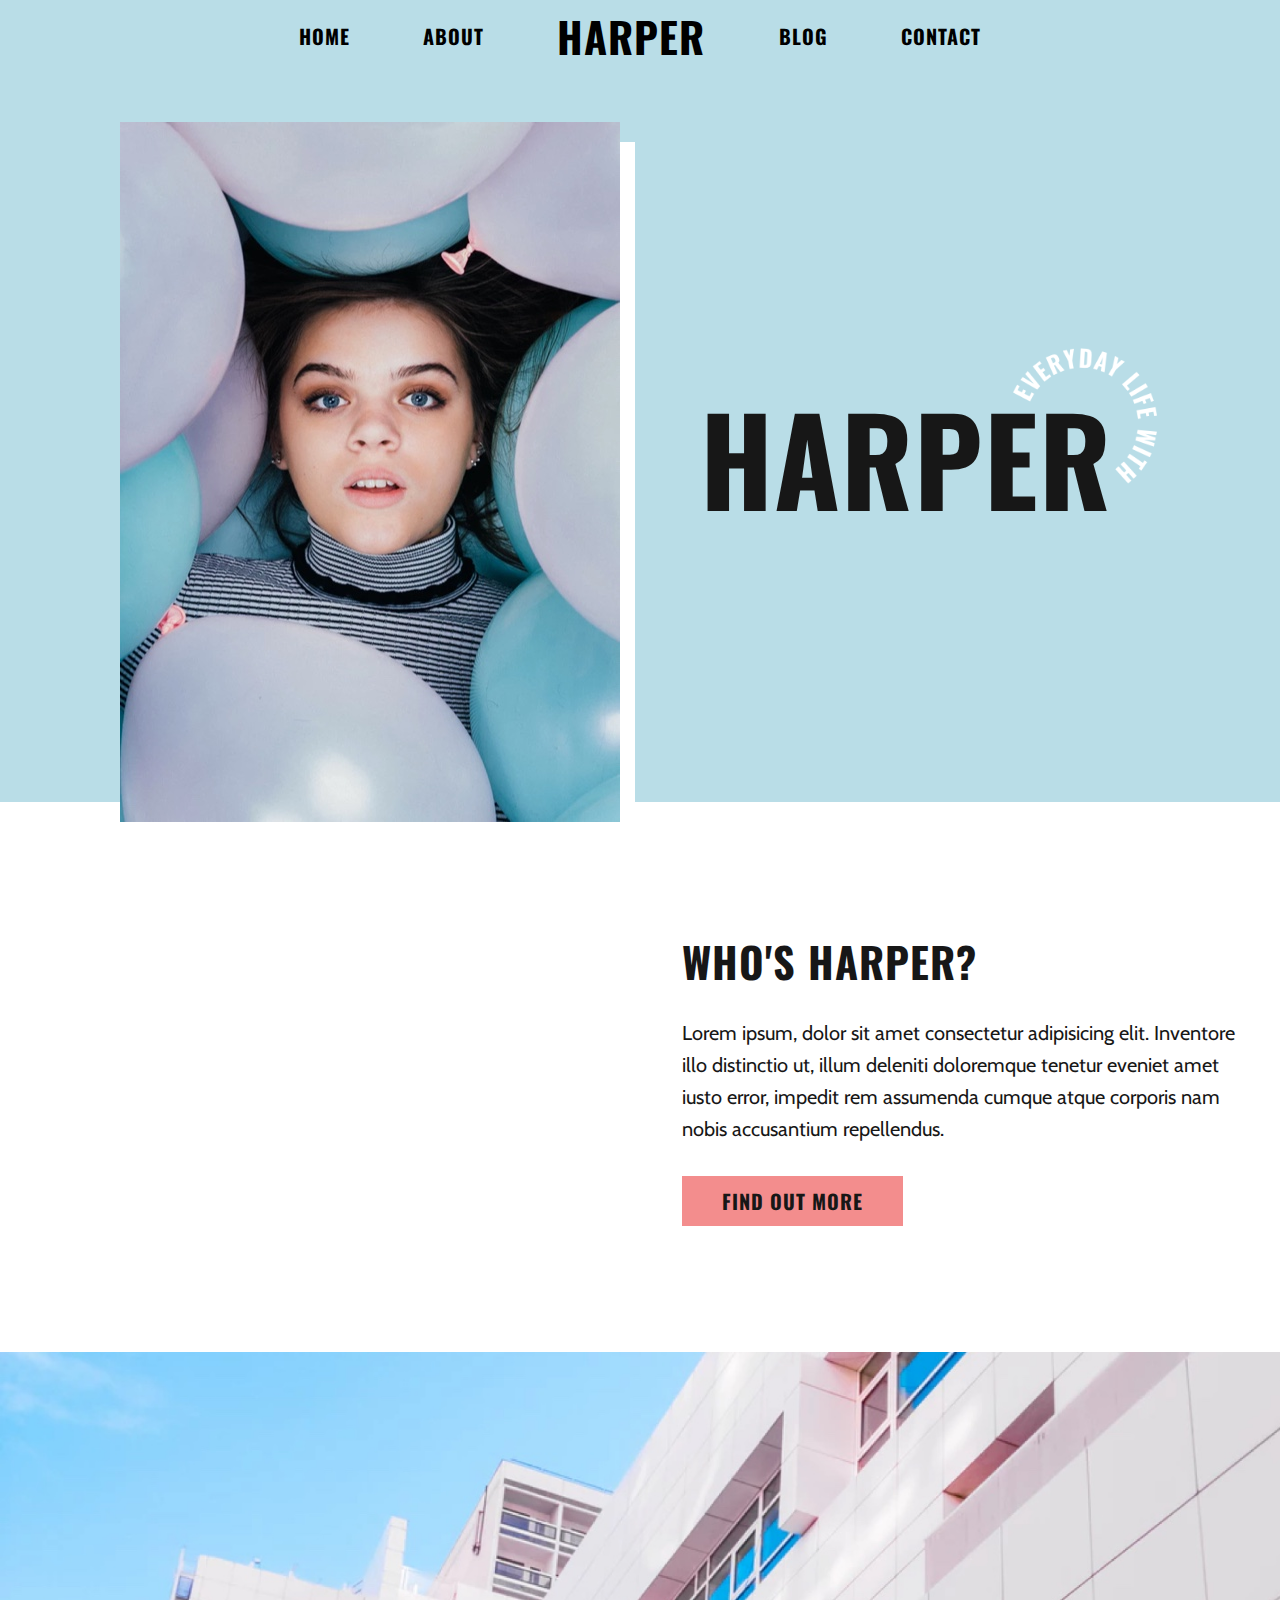
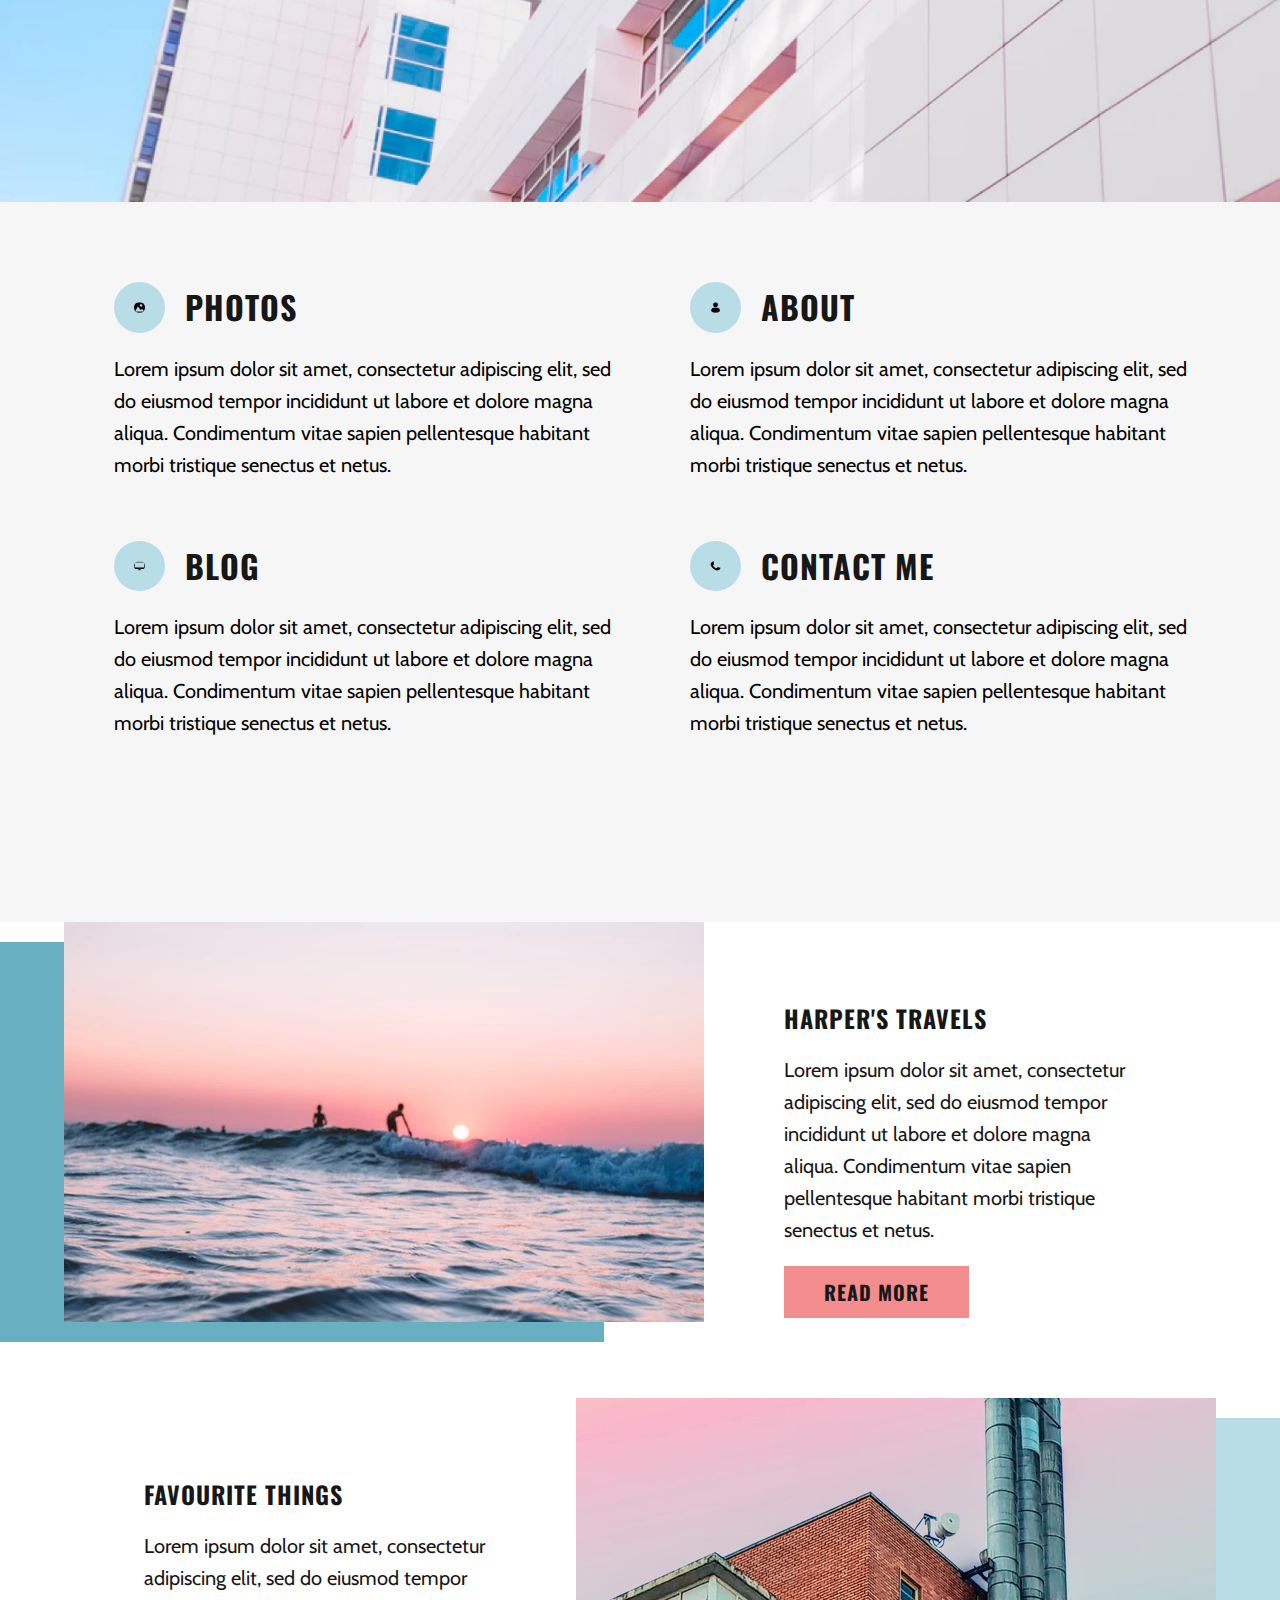
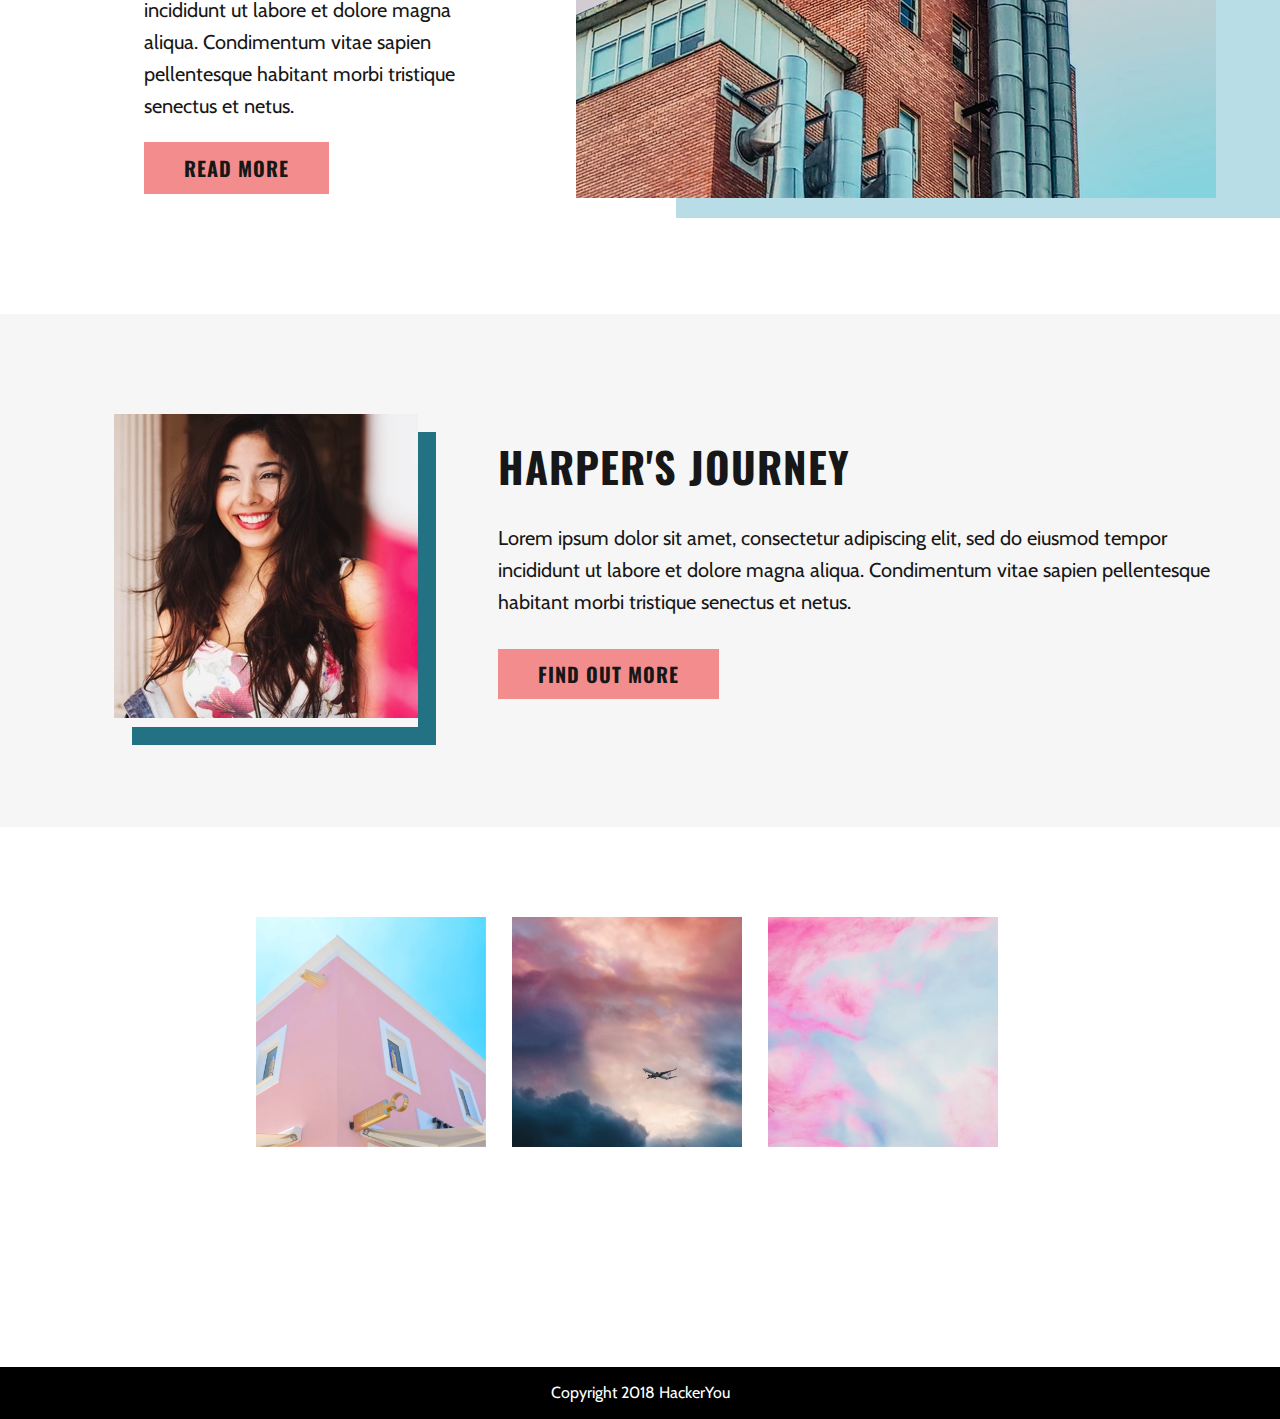
<file: index.html>
<!DOCTYPE html>
<html lang="en">
<head>
    <meta charset="UTF-8">
    <meta http-equiv="X-UA-Compatible" content="IE=edge">
    <meta name="viewport" content="width=device-width, initial-scale=1.0">
    <title>Harper Homepage</title>
    <link rel="stylesheet" href="./styles/styles.css">
</head>
<body>
    <nav class="navBar">
        <!-- <div class="wrapper"> -->
            <ul class="mainMenu">
                <li><a href="./index.html">HOME</a></li>
                <li><a href="#about">ABOUT</a></li>
                <li><a href="#logo">HARPER</a></li>
                <li><a href="./blog.html">BLOG</a></li>
                <li><a href="./contact.html">CONTACT</a></li>
            </ul>
        </div>
    </nav>

    <header class="homeHeader">
        <div class="headerFlex">
            <div class="homeHeaderImg">
                <img src="./assets/home-image-1.jpg" alt="headshot of women lying down surrounded by balloons"">
            </div>
            <div class="headerContent">
                <div class="contentContainer">
                    <h1 class="logoHero">HARPER</h1>
                    <img src="./assets/circle-text.png" alt="everyday life with">
                </div>
            </div>
        </div>
    </header>

    <main id="mainSection">
        <section class="whosHarper" id="about">
            <div class="wrapper">
                <h2>WHO'S HARPER?</h2>
                <p>Lorem ipsum, dolor sit amet consectetur adipisicing elit. Inventore illo distinctio ut, illum deleniti doloremque tenetur eveniet amet iusto error, impedit rem assumenda cumque atque corporis nam nobis accusantium repellendus.</p>
                <a href="#" class="button">FIND OUT MORE</a>
            </div>
        </section>
        <section class="spacer">
        </section>
        <section class="categories">
            <div class="wrapper">
                <ul class="category">
                    <div class="categoryFlex">
                        <div class="rowOne">
                            <li class="itemOne">
                                <div class="iconPhoto">
                                    <img src="./assets/photos-icon.png" alt="icon of a photo">
                                    <h3>PHOTOS</h3>
                                </div>
                                <p>Lorem ipsum dolor sit amet, consectetur adipiscing elit, sed do eiusmod tempor incididunt ut labore et dolore magna aliqua. Condimentum vitae sapien pellentesque habitant morbi tristique senectus et netus.</p>
                                
                            </li>
                            <li class="itemTwo">
                                <div class="iconUser">
                                    <img src="./assets/user-icon.png" alt="user icon">
                                    <h3>ABOUT</h3>
                                </div>
                                <p>Lorem ipsum dolor sit amet, consectetur adipiscing elit, sed do eiusmod tempor incididunt ut labore et dolore magna aliqua. Condimentum vitae sapien pellentesque habitant morbi tristique senectus et netus.</p>
                            </li>
                        </div>
                        <div class="rowTwo">
                            <li class="itemThree">
                                <div class="iconBlog">
                                    <img src="./assets/blog-icon.png" alt="icon of a computer">
                                    <h3>BLOG</h3>
                                </div>
                                <p>Lorem ipsum dolor sit amet, consectetur adipiscing elit, sed do eiusmod tempor incididunt ut labore et dolore magna aliqua. Condimentum vitae sapien pellentesque habitant morbi tristique senectus et netus.</p>
                            </li>
                            <li class="itemFour">
                                <div class="iconPhone">
                                    <img src="./assets/contact-icon.png" alt="icon of a phone">
                                    <h3>CONTACT ME</h3>
                                </div>
                                <p>Lorem ipsum dolor sit amet, consectetur adipiscing elit, sed do eiusmod tempor incididunt ut labore et dolore magna aliqua. Condimentum vitae sapien pellentesque habitant morbi tristique senectus et netus.</p>
                            </li>
                        </div>
                    </div>
                </ul>
            </div>
        </section>

        <section class="blog" id="blog">
            <div class="wrapper">
                <div class="blogOne">
                    <div class="blogOneImg">
                        <img src="./assets/home-image-3.jpg" alt="two surfers at sunset">
                    </div>
                    <div class="blogOneContent">
                        <h4>HARPER'S TRAVELS</h4>
                        <p>Lorem ipsum dolor sit amet, consectetur adipiscing elit, sed do eiusmod tempor incididunt ut labore et dolore magna
                        aliqua. Condimentum vitae sapien pellentesque habitant morbi tristique senectus et netus.</p>
                        <a href="#" class="blogButton">READ MORE</a>
                    </div>
                </div>
                <div class="blogTwo">
                    <div class="blogTwoContent">
                        <h4>FAVOURITE THINGS</h4>
                        <p>Lorem ipsum dolor sit amet, consectetur adipiscing elit, sed do eiusmod tempor incididunt ut labore et dolore magna
                            aliqua. Condimentum vitae sapien pellentesque habitant morbi tristique senectus et netus.</p>
                            <a href="#" class="blogButton">READ MORE</a>
                        </div>
                        <div class="blogTwoImg">
                            <img src="./assets/home-image-4.jpg" alt="close up shot of industrial building">
                        </div>
                </div>
            </div>
        </section>
        
        <section class="journey">
            <div class="wrapper">
                <div class="journeyFlex">
                    <div class="headshot">
                        <img src="./assets/home-image-5.jpg" alt="headshot of Harper">
                    </div>
                    <div class="journeyContent">
                        <h2>HARPER'S JOURNEY</h2>
                        <p>Lorem ipsum dolor sit amet, consectetur adipiscing elit, sed do eiusmod tempor incididunt ut labore et dolore magna
                        aliqua. Condimentum vitae sapien pellentesque habitant morbi tristique senectus et netus.</p>
                        <a href="#" class="button">FIND OUT MORE</a>
                    </div>
                </div>
            </div>
        </section>

        <section class="imgGrid">
            <ul>
                <li>
                    <img src="./assets/home-image-6.jpg" alt="close up shot of top of pink building and clear blue sky">
                </li>
                <li>
                    <img src="./assets/home-image-7.jpg" alt="airplane flying in the sky with colourful clouds">
                </li>
                <li>
                    <img src="./assets/home-image-8.jpg" alt="close up shot of blue and pink watercolor painting">
                </li>
            </ul>
        </section>
    </main>

    <footer>
        <p>Copyright 2018 HackerYou</p>
    </footer>
</body>
</html>
</file>
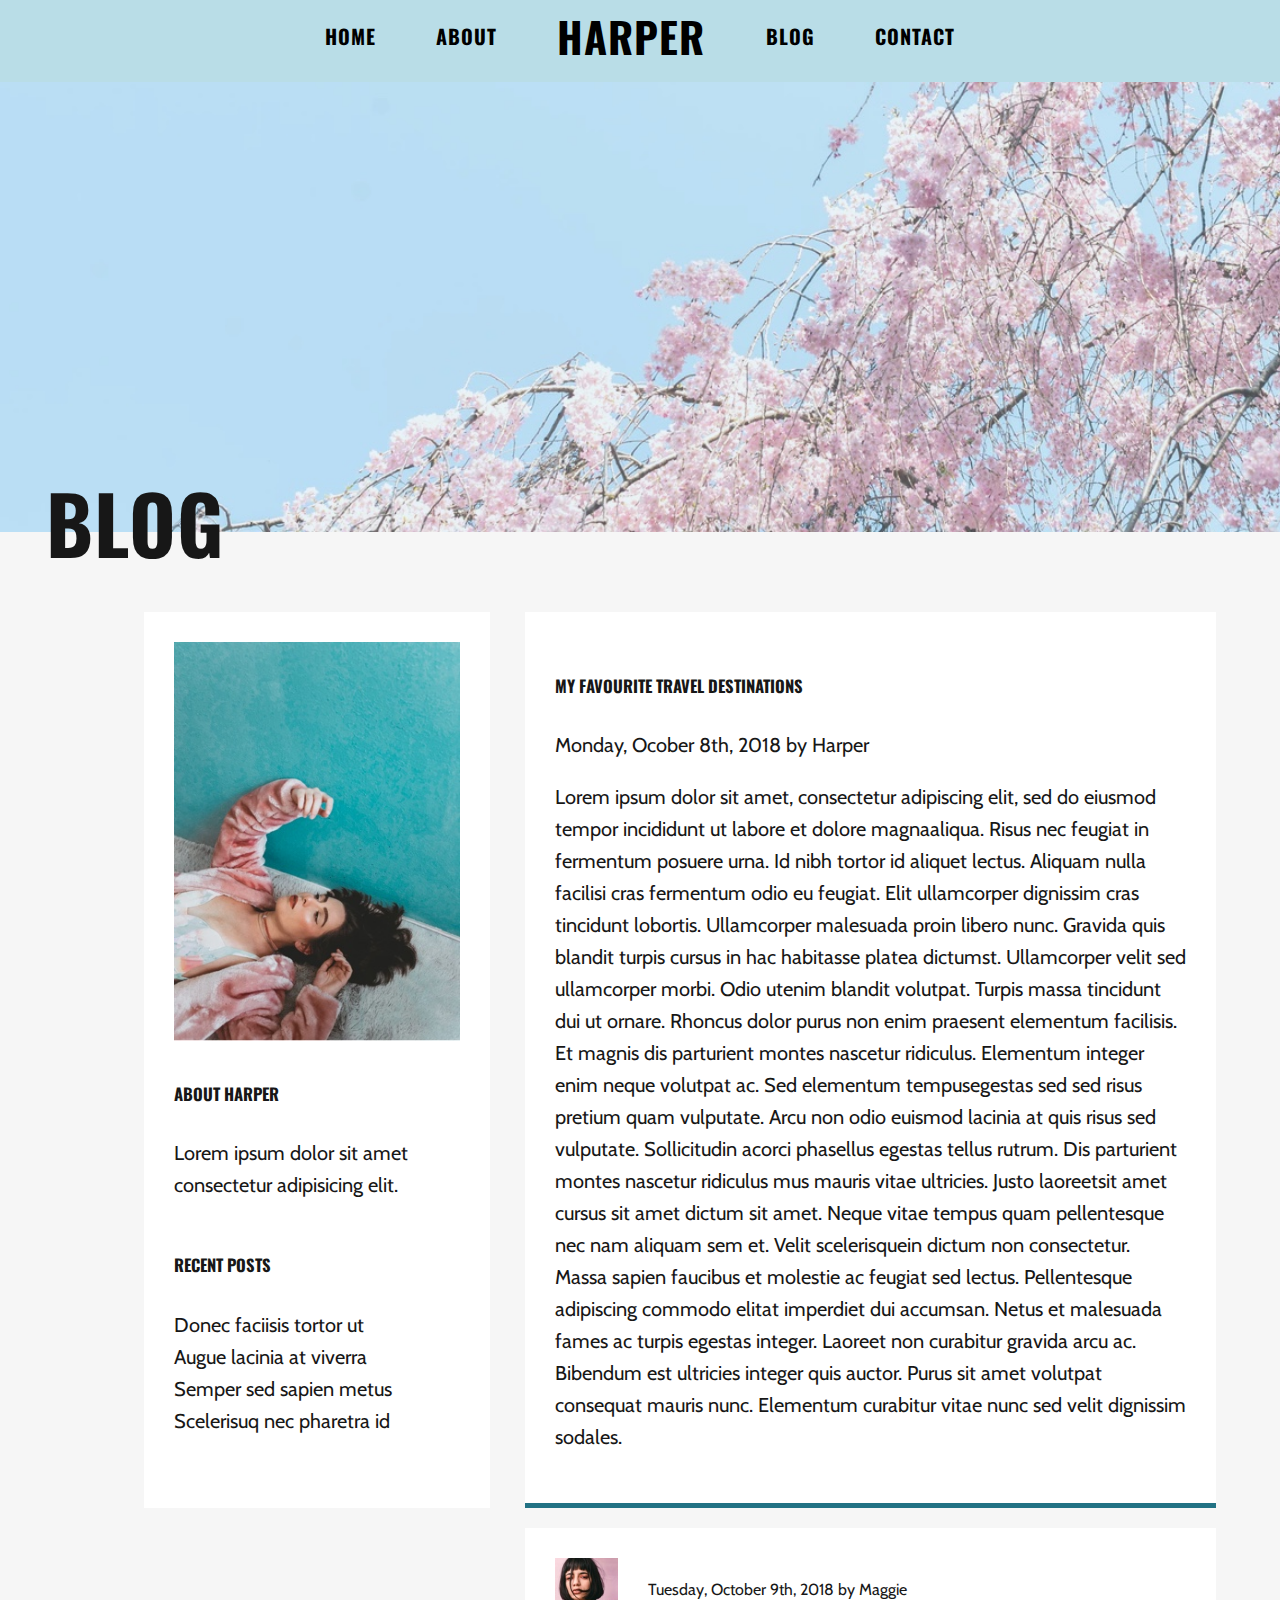
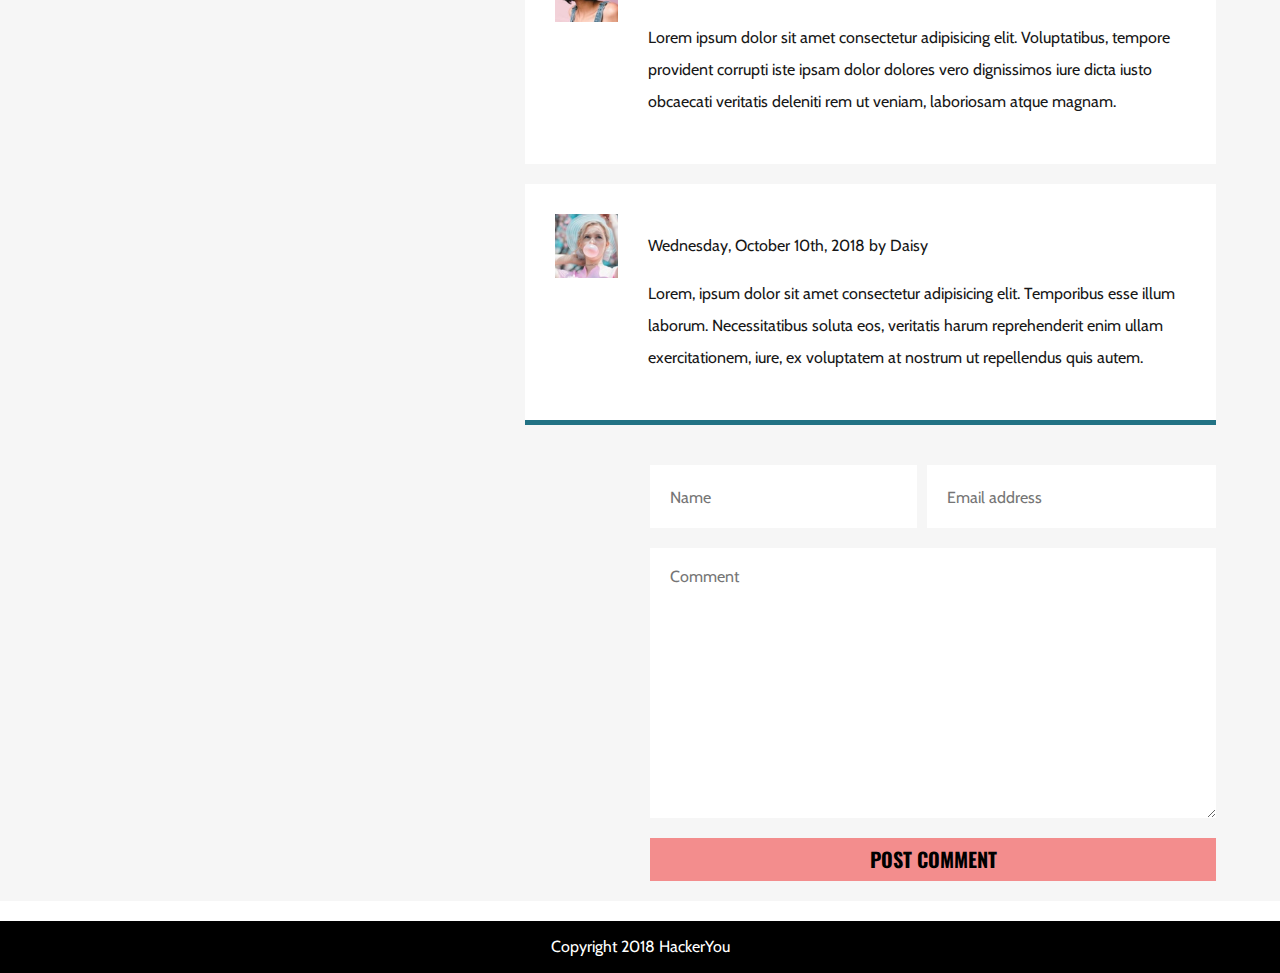
<file: blog.html>
<!DOCTYPE html>
<html lang="en">
<head>
    <meta charset="UTF-8">
    <meta http-equiv="X-UA-Compatible" content="IE=edge">
    <meta name="viewport" content="width=device-width, initial-scale=1.0">
    <title>Harper - Blog</title>
    <link rel="stylesheet" href="./styles/styles.css">
</head>
<body>
    <nav class="navBar">
        <div class="wrapper">
            <ul class="mainMenu">
                <li><a href="./index.html">HOME</a></li>
                <li><a href="#about">ABOUT</a></li>
                <li><a href="#logo">HARPER</a></li>
                <li><a href="./blog.html">BLOG</a></li>
                <li><a href="./contact.html">CONTACT</a></li>
            </ul>
        </div>
    </nav>
    
    <header class="blogHeader">
        <h1>BLOG</h1>
    </header>

    <main class="blogMain">
        <div class="wrapper">
            <div class="blogFlex">
                <aside class="asideBlog">
                    <div class="blogDetails">
                        <div class="blogImg">
                            <img src="./assets/blog-image-2.jpg" alt="woman posing on ground with hand raised and eyes closed">
                        </div>
                        <div class="blogAbout">
                            <h5>ABOUT HARPER</h5>
                            <p>Lorem ipsum dolor sit amet consectetur adipisicing elit.</p>
                        </div>
                    </div>
                    <div class="recentPosts">
                        <h5>RECENT POSTS</h5>
                        <ul class="recentPostsList">
                            <li>Donec faciisis tortor ut</li>
                            <li>Augue lacinia at viverra</li>
                            <li>Semper sed sapien metus</li>
                            <li>Scelerisuq nec pharetra id</li>
                        </ul>
                    </div>
                </aside>
                <div class="blogPost">
                    <h5>MY FAVOURITE TRAVEL DESTINATIONS</h5>
                    <p>Monday, Ocober 8th, 2018 by Harper</p>
                    <p>Lorem ipsum dolor sit amet, consectetur adipiscing elit, sed do eiusmod tempor incididunt ut labore et dolore magnaaliqua. Risus nec feugiat in fermentum posuere urna. Id nibh tortor id aliquet lectus. Aliquam nulla facilisi cras fermentum odio eu feugiat. Elit ullamcorper dignissim cras tincidunt lobortis. Ullamcorper malesuada proin libero nunc.
                    
                    Gravida quis blandit turpis cursus in hac habitasse platea dictumst. Ullamcorper velit sed ullamcorper morbi. Odio utenim blandit volutpat. Turpis massa tincidunt dui ut ornare. Rhoncus dolor purus non enim praesent elementum facilisis.
                    
                    Et magnis dis parturient montes nascetur ridiculus. Elementum integer enim neque volutpat ac. Sed elementum tempusegestas sed sed risus pretium quam vulputate. Arcu non odio euismod lacinia at quis risus sed vulputate. Sollicitudin acorci phasellus egestas tellus rutrum. Dis parturient montes nascetur ridiculus mus mauris vitae ultricies. 
                    
                    Justo laoreetsit amet cursus sit amet dictum sit amet. Neque vitae tempus quam pellentesque nec nam aliquam sem et. Velit scelerisquein dictum non consectetur. Massa sapien faucibus et molestie ac feugiat sed lectus. Pellentesque adipiscing commodo elitat imperdiet dui accumsan. Netus et malesuada fames ac turpis egestas integer. Laoreet non curabitur gravida arcu ac.
                    
                    Bibendum est ultricies integer quis auctor. Purus sit amet volutpat consequat mauris nunc. Elementum curabitur vitae
                    nunc sed velit dignissim sodales.</p>
                </div>
            </div>
                <div class="comments">
                    <div class="commentOne">
                        <div class="commentImgDiv">
                            <img src="./assets/blog-image-3.jpg" alt="headshot of Maggie">
                        </div>
                        <div class="commentTextDiv">
                            <p>Tuesday, October 9th, 2018 by Maggie</p>
                            <p>Lorem ipsum dolor sit amet consectetur adipisicing elit. Voluptatibus, tempore provident corrupti iste ipsam dolor dolores vero dignissimos iure dicta iusto obcaecati veritatis deleniti rem ut veniam, laboriosam atque magnam.</p>
                        </div>
                    </div>
                    <div class="commentTwo">
                        <div class="commentImgDiv">
                            <img src="./assets/blog-image-4.jpg" alt="headshot of Daisy">
                        </div>
                        <div class="commentTextDiv">
                            <p>Wednesday, October 10th, 2018 by Daisy</p>
                            <p>Lorem, ipsum dolor sit amet consectetur adipisicing elit. Temporibus esse illum laborum. Necessitatibus soluta eos, veritatis harum reprehenderit enim ullam exercitationem, iure, ex voluptatem at nostrum ut repellendus quis autem.</p>
                        </div>
                    </div>
                </div>
                <div class="blogForm">
                    <div class="blogFormDiv">
                        <form action="" class="blogForm" name="blogForm">
                            <div class="userInfo">
                                <div class="nameField">
                                    <label for="name" class="sr-only">Name</label>
                                    <input type="text" id="name" placeholder="Name">
                                </div>
                                
                                <label for="email" class="sr-only">Email address</label>
                                <input type="email" id="email" placeholder="Email address">
                            </div>
                            
                            <label for="comment" class="sr-only">Comment</label>
                            <textarea name="commente" id="message" cols="30" rows="10" placeholder="Comment"></textarea>
                            
                            <button type="submit">POST COMMENT</button>
                        </form>
                    </div>
                </div>
        </div>
    </main>

    <footer>
        <p>Copyright 2018 HackerYou</p>
    </footer>
</body>
</html>
</file>
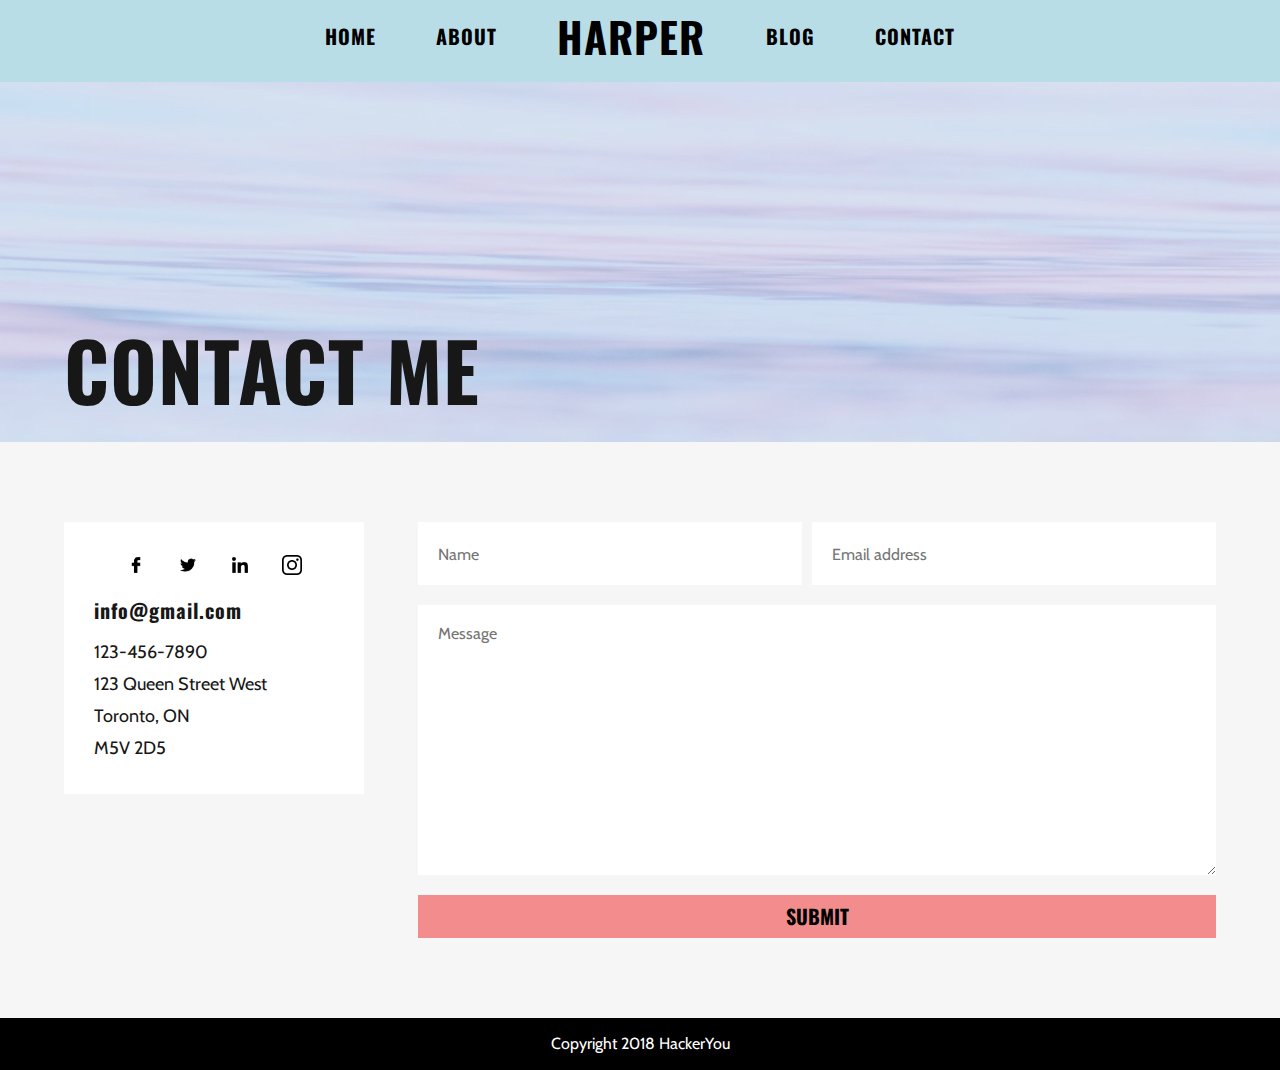
<file: contact.html>
<!DOCTYPE html>
<html lang="en">
<head>
    <meta charset="UTF-8">
    <meta http-equiv="X-UA-Compatible" content="IE=edge">
    <meta name="viewport" content="width=device-width, initial-scale=1.0">
    <title>Harper - Contact</title>
    <link rel="stylesheet" href="./styles/styles.css">
</head>
<body>
    <nav class="navBar">
        <div class="wrapper">
            <ul class="mainMenu">
                <li><a href="./index.html">HOME</a></li>
                <li><a href="#about">ABOUT</a></li>
                <li><a href="#logo">HARPER</a></li>
                <li><a href="./blog.html">BLOG</a></li>
                <li><a href="./contact.html">CONTACT</a></li>
            </ul>
        </div>
    </nav>

    <header class="contactHeader">
        <div class="heroImage">
            <!-- <img src="./assets/contact-image-1.jpg" alt="close up of water with ripples"> -->
        </div>
    </header>

    <main class="contactMain">
        <div class="wrapper">
            <h1>CONTACT ME</h1>
                <div class="contactFlex">
                    <div class="contactInfo">
                        <aside class="contactBox">
                            <ul class="social">
                                <li>
                                    <img src="./assets/facebook-icon.png" alt="facebook icon">
                                </li>
                                <li>
                                    <img src="./assets/twitter-icon.png" alt="twitter icon">
                                </li>
                                <li>
                                    <img src="./assets/linkedin-icon.png" alt="linkedin icon">
                                </li>
                                <li>
                                    <img src="./assets/instagram-icon.png" alt="instagram icon">
                                </li>
                            </ul>
                            <div class="contactInfoDetails">
                                <h4>info@gmail.com</h4>
                                <p>123-456-7890</p>
                                <p>123 Queen Street West</p>
                                <p>Toronto, ON</p>
                                <p>M5V 2D5</p>
                            </div>
                        </aside>
                    </div>    
                    
                    <div class="wrapper">
                        <form action="" class="contactForm" name="contactForm">
                            <div class="userInfo">
                                <div class="nameField">
                                    <label for="name" class="sr-only">Name</label>
                                    <input type="text" id="name" placeholder="Name">
                                </div>
                                
                                <label for="email" class="sr-only">Email address</label>
                                <input type="email" id="email" placeholder="Email address">
                            </div>
                            
                            <label for="message" class="sr-only">Message</label>
                            <textarea name="message" id="message" cols="30" rows="10" placeholder="Message"></textarea>
                            
                            <button type="submit">SUBMIT</button>
                        </form>
                    </div>    
                </div>
            </div>

        </div>
    </main>

    <footer>
        <p>Copyright 2018 HackerYou</p>
    </footer>

    <script src="new-feature.js"></script>
</body>
</html>
</file>
<file: styles/styles.css>
html {
  line-height: 1.15;
  -ms-text-size-adjust: 100%;
  -webkit-text-size-adjust: 100%;
}

body {
  margin: 0;
}

article, aside, footer, header, nav, section {
  display: block;
}

h1 {
  font-size: 2em;
  margin: 0.67em 0;
}

figcaption, figure, main {
  display: block;
}

figure {
  margin: 1em 40px;
}

hr {
  -webkit-box-sizing: content-box;
          box-sizing: content-box;
  height: 0;
  overflow: visible;
}

pre {
  font-family: monospace, monospace;
  font-size: 1em;
}

a {
  background-color: transparent;
  -webkit-text-decoration-skip: objects;
}

abbr[title] {
  border-bottom: none;
  text-decoration: underline;
  -webkit-text-decoration: underline dotted;
          text-decoration: underline dotted;
}

b, strong {
  font-weight: inherit;
}

b, strong {
  font-weight: bolder;
}

code, kbd, samp {
  font-family: monospace, monospace;
  font-size: 1em;
}

dfn {
  font-style: italic;
}

mark {
  background-color: #ff0;
  color: #000;
}

small {
  font-size: 80%;
}

sub, sup {
  font-size: 75%;
  line-height: 0;
  position: relative;
  vertical-align: baseline;
}

sub {
  bottom: -0.25em;
}

sup {
  top: -0.5em;
}

audio, video {
  display: inline-block;
}

audio:not([controls]) {
  display: none;
  height: 0;
}

img {
  border-style: none;
}

svg:not(:root) {
  overflow: hidden;
}

button, input, optgroup, select, textarea {
  font-family: sans-serif;
  font-size: 100%;
  line-height: 1.15;
  margin: 0;
}

button, input {
  overflow: visible;
}

button, select {
  text-transform: none;
}

button, html [type=button], [type=reset], [type=submit] {
  -webkit-appearance: button;
}

button::-moz-focus-inner, [type=button]::-moz-focus-inner, [type=reset]::-moz-focus-inner, [type=submit]::-moz-focus-inner {
  border-style: none;
  padding: 0;
}

button:-moz-focusring, [type=button]:-moz-focusring, [type=reset]:-moz-focusring, [type=submit]:-moz-focusring {
  outline: 1px dotted ButtonText;
}

fieldset {
  padding: 0.35em 0.75em 0.625em;
}

legend {
  -webkit-box-sizing: border-box;
          box-sizing: border-box;
  color: inherit;
  display: table;
  max-width: 100%;
  padding: 0;
  white-space: normal;
}

progress {
  display: inline-block;
  vertical-align: baseline;
}

textarea {
  overflow: auto;
}

[type=checkbox], [type=radio] {
  -webkit-box-sizing: border-box;
          box-sizing: border-box;
  padding: 0;
}

[type=number]::-webkit-inner-spin-button, [type=number]::-webkit-outer-spin-button {
  height: auto;
}

[type=search] {
  -webkit-appearance: textfield;
  outline-offset: -2px;
}

[type=search]::-webkit-search-cancel-button, [type=search]::-webkit-search-decoration {
  -webkit-appearance: none;
}

::-webkit-file-upload-button {
  -webkit-appearance: button;
  font: inherit;
}

details, menu {
  display: block;
}

summary {
  display: list-item;
}

canvas {
  display: inline-block;
}

template {
  display: none;
}

[hidden] {
  display: none;
}

html {
  -webkit-box-sizing: border-box;
          box-sizing: border-box;
}

*, *:before, *:after {
  -webkit-box-sizing: inherit;
          box-sizing: inherit;
}

.sr-only {
  position: absolute;
  width: 1px;
  height: 1px;
  margin: -1px;
  border: 0;
  padding: 0;
  white-space: nowrap;
  -webkit-clip-path: inset(100%);
          clip-path: inset(100%);
  clip: rect(0 0 0 0);
  overflow: hidden;
}

@font-face {
  font-family: "Oswald";
  src: url(../assets/fonts/Oswald/Oswald-VariableFont_wght.ttf);
  font-weight: bold;
}
@font-face {
  font-family: "Cabin";
  src: url(../assets/fonts/Cabin/Cabin-VariableFont_wdth\,wght.ttf), url(../assets/fonts/Cabin/Cabin-Italic-VariableFont_wdth\,wght.ttf);
  font-weight: normal;
}
html {
  font-size: 125%;
}

body {
  font-family: "Cabin";
  font-size: 1rem;
  line-height: 32px;
  letter-spacing: 0px;
  color: #171717;
}

h1, h2, h3, h4 {
  font-family: "Oswald";
  font-weight: bold;
  color: #171717;
  letter-spacing: 1px;
  margin: 0;
}

h1 {
  font-size: 4rem;
  line-height: 92px;
}

h2 {
  font-size: 2.1rem;
}

h3 {
  font-size: 1.6rem;
}

h4 {
  font-size: 1.2rem;
}

ul, li, a, input {
  padding: 0;
  margin: 0;
}

ul {
  list-style: none;
}

a {
  font-family: "Oswald";
  text-decoration: none;
  letter-spacing: 1px;
}

.wrapper {
  width: 90%;
  max-width: 1260px;
  margin: 0 auto;
}

.button {
  color: #171717;
  background-color: #f38d8d;
  text-align: center;
  line-height: 32px;
  letter-spacing: 1px;
  padding: 10px 40px;
}

header {
  height: 80vh;
  background-color: #b9dde7;
  margin-bottom: 10px;
  position: relative;
}
header .headerFlex {
  display: -webkit-box;
  display: -ms-flexbox;
  display: flex;
}
header .headerFlex .homeHeaderImg {
  margin-left: 120px;
  margin-top: 40px;
  -webkit-box-shadow: 15px 20px 0px 0px white;
          box-shadow: 15px 20px 0px 0px white;
}

.headerContent {
  margin-left: 80px;
  display: -webkit-box;
  display: -ms-flexbox;
  display: flex;
  -webkit-box-align: center;
      -ms-flex-align: center;
          align-items: center;
  -webkit-box-pack: center;
      -ms-flex-pack: center;
          justify-content: center;
}
.headerContent .contentContainer {
  position: relative;
}
.headerContent .contentContainer img {
  width: 35%;
  position: absolute;
  top: -63px;
  right: -45px;
}
.headerContent .logoHero {
  font-size: 6rem;
}

.contactHeader {
  height: 40vh;
  background-image: url(../assets/contact-image-1.jpg);
  margin: 0;
  position: relative;
}

.contactMain h1 {
  position: absolute;
  top: 323px;
}

.blogHeader {
  height: 50vh;
  margin-bottom: 0;
  background-image: url(../assets/blog-image-1.jpg);
  background-size: cover;
  position: relative;
}
.blogHeader h1 {
  position: absolute;
  bottom: -36px;
  left: 46px;
}

.navBar {
  background-color: #b9dde7;
}
.navBar ul {
  display: -webkit-box;
  display: -ms-flexbox;
  display: flex;
  width: 60%;
  -webkit-box-pack: space-evenly;
      -ms-flex-pack: space-evenly;
          justify-content: space-evenly;
  margin: 0 auto;
  padding: 20px 0;
}
.navBar ul li {
  font-family: "Oswald";
}
.navBar ul li a[href="#logo"] {
  font-size: 2.1rem;
}
.navBar ul li a {
  text-decoration: none;
  font-family: "Oswald";
  color: black;
  margin: 0 30px;
  -webkit-transition: 0.1s;
  transition: 0.1s;
}
.navBar ul li a:hover {
  color: white;
}

.whosHarper {
  min-height: 60vh;
  margin-left: 650px;
  width: 50%;
  display: -webkit-box;
  display: -ms-flexbox;
  display: flex;
  -webkit-box-align: center;
      -ms-flex-align: center;
          align-items: center;
  -webkit-box-pack: end;
      -ms-flex-pack: end;
          justify-content: flex-end;
}
.whosHarper p {
  padding: 20px 0;
}

.spacer {
  min-height: 50vh;
  background-image: url(../assets/home-image-2.jpg);
  background-size: cover;
  background-repeat: no-repeat;
}

.categories {
  min-height: 80vh;
  padding: 60px 0;
  background-color: #f6f6f6;
}
.categories .itemOne, .categories .itemTwo, .categories .itemThree, .categories .itemFour {
  padding: 20px;
  margin-left: 30px;
}
.categories .rowOne, .categories .rowTwo {
  display: -webkit-box;
  display: -ms-flexbox;
  display: flex;
}
.categories .rowOne img, .categories .rowTwo img {
  width: 10%;
  background-color: #b9dde7;
  padding: 20px;
  border-radius: 50%;
}
.categories .rowOne .iconPhoto, .categories .rowOne .iconUser, .categories .rowOne .iconBlog, .categories .rowOne .iconPhone, .categories .rowTwo .iconPhoto, .categories .rowTwo .iconUser, .categories .rowTwo .iconBlog, .categories .rowTwo .iconPhone {
  display: -webkit-box;
  display: -ms-flexbox;
  display: flex;
  -webkit-box-align: center;
      -ms-flex-align: center;
          align-items: center;
}
.categories .rowOne .iconPhoto h3, .categories .rowOne .iconUser h3, .categories .rowOne .iconBlog h3, .categories .rowOne .iconPhone h3, .categories .rowTwo .iconPhoto h3, .categories .rowTwo .iconUser h3, .categories .rowTwo .iconBlog h3, .categories .rowTwo .iconPhone h3 {
  margin-left: 20px;
}
.categories p {
  font-family: "Cabin";
  color: black;
}

.blog {
  margin-bottom: 40px;
}

a.blogButton {
  color: #171717;
  background-color: #f38d8d;
  text-align: center;
  line-height: 32px;
  letter-spacing: 1px;
  padding: 10px 40px;
}

.blogOne {
  display: -webkit-box;
  display: -ms-flexbox;
  display: flex;
}
.blogOne img {
  -webkit-box-shadow: -100px 20px 0px 0px #68b0c1;
          box-shadow: -100px 20px 0px 0px #68b0c1;
}
.blogOne .blogOneContent {
  margin: 80px;
  display: -webkit-box;
  display: -ms-flexbox;
  display: flex;
  -webkit-box-orient: vertical;
  -webkit-box-direction: normal;
      -ms-flex-direction: column;
          flex-direction: column;
  -webkit-box-pack: end;
      -ms-flex-pack: end;
          justify-content: flex-end;
  -webkit-box-align: start;
      -ms-flex-align: start;
          align-items: flex-start;
}

.blogTwo {
  display: -webkit-box;
  display: -ms-flexbox;
  display: flex;
}
.blogTwo img {
  -webkit-box-shadow: 100px 20px 0px 0px #b9dde7;
          box-shadow: 100px 20px 0px 0px #b9dde7;
}
.blogTwo .blogTwoContent {
  margin: 80px;
  display: -webkit-box;
  display: -ms-flexbox;
  display: flex;
  -webkit-box-orient: vertical;
  -webkit-box-direction: normal;
      -ms-flex-direction: column;
          flex-direction: column;
  -webkit-box-pack: center;
      -ms-flex-pack: center;
          justify-content: center;
  -webkit-box-align: start;
      -ms-flex-align: start;
          align-items: flex-start;
}

.journey {
  min-height: 0vh;
  background: #f6f6f6;
  padding-bottom: 100px;
}
.journey .journeyFlex {
  display: -webkit-box;
  display: -ms-flexbox;
  display: flex;
  -webkit-box-pack: center;
      -ms-flex-pack: center;
          justify-content: center;
  -webkit-box-align: center;
      -ms-flex-align: center;
          align-items: center;
  padding-top: 100px;
  margin-left: 50px;
}
.journey .journeyFlex .headshot {
  -webkit-box-shadow: 18px 18px 0px 0px #227284;
          box-shadow: 18px 18px 0px 0px #227284;
  margin: 0;
}
.journey .journeyFlex .journeyContent {
  margin-left: 80px;
}
.journey .journeyFlex .journeyContent p {
  padding: 20px 0;
}

.imgGrid {
  min-height: 60vh;
  padding-top: 90px;
  width: 60%;
  margin: 0 auto;
}
.imgGrid ul {
  display: -webkit-box;
  display: -ms-flexbox;
  display: flex;
  -webkit-box-pack: space-evenly;
      -ms-flex-pack: space-evenly;
          justify-content: space-evenly;
}
.imgGrid ul li img {
  max-width: 90%;
}

footer {
  background-color: black;
  text-align: center;
  color: white;
}
footer p {
  margin: 0;
  padding: 10px;
  font-size: 0.8rem;
}

.contactMain {
  background-color: #f6f6f6;
  padding: 80px 0;
}
.contactMain .contactBox {
  background-color: white;
  padding: 30px;
  width: 300px;
}
.contactMain .contactBox ul.social {
  display: -webkit-box;
  display: -ms-flexbox;
  display: flex;
  -webkit-box-pack: space-evenly;
      -ms-flex-pack: space-evenly;
          justify-content: space-evenly;
}
.contactMain .contactBox ul.social li img {
  width: 20px;
  color: #227284;
  -webkit-box-align: start;
      -ms-flex-align: start;
          align-items: flex-start;
}

.contactInfo {
  width: 40%;
}

.contactElementFlex {
  display: -webkit-box;
  display: -ms-flexbox;
  display: flex;
  -ms-flex-wrap: nowrap;
      flex-wrap: nowrap;
}

.contactInfoDetails h4 {
  font-size: 1rem;
  padding: 10px 0;
}
.contactInfoDetails p {
  margin: 0;
  font-size: 0.9rem;
}

.contactFlex {
  display: -webkit-box;
  display: -ms-flexbox;
  display: flex;
  -ms-flex-wrap: nowrap;
      flex-wrap: nowrap;
}

.contactForm, .blogForm {
  display: -webkit-box;
  display: -ms-flexbox;
  display: flex;
  -webkit-box-orient: vertical;
  -webkit-box-direction: normal;
      -ms-flex-direction: column;
          flex-direction: column;
}
.contactForm input, .contactForm textarea, .blogForm input, .blogForm textarea {
  border: none;
  padding: 20px;
  margin-bottom: 20px;
  color: black;
  font-family: "Cabin";
  width: 100%;
}
.contactForm input::-webkit-input-placeholder, .contactForm textarea::-webkit-input-placeholder, .blogForm input::-webkit-input-placeholder, .blogForm textarea::-webkit-input-placeholder {
  font-size: 0.8rem;
}
.contactForm input::-moz-placeholder, .contactForm textarea::-moz-placeholder, .blogForm input::-moz-placeholder, .blogForm textarea::-moz-placeholder {
  font-size: 0.8rem;
}
.contactForm input:-ms-input-placeholder, .contactForm textarea:-ms-input-placeholder, .blogForm input:-ms-input-placeholder, .blogForm textarea:-ms-input-placeholder {
  font-size: 0.8rem;
}
.contactForm input::-ms-input-placeholder, .contactForm textarea::-ms-input-placeholder, .blogForm input::-ms-input-placeholder, .blogForm textarea::-ms-input-placeholder {
  font-size: 0.8rem;
}
.contactForm input::placeholder, .contactForm textarea::placeholder, .blogForm input::placeholder, .blogForm textarea::placeholder {
  font-size: 0.8rem;
}
.contactForm .nameField, .blogForm .nameField {
  margin-right: 10px;
  width: 100%;
}
.contactForm button, .blogForm button {
  border: none;
  color: black;
  background-color: #f38d8d;
  padding: 10px 0;
  font-family: "Oswald";
}
.contactForm .userInfo, .blogForm .userInfo {
  display: -webkit-box;
  display: -ms-flexbox;
  display: flex;
  -ms-flex-wrap: nowrap;
      flex-wrap: nowrap;
  -webkit-box-pack: justify;
      -ms-flex-pack: justify;
          justify-content: space-between;
}

.blogForm {
  margin: 20px 0;
}
.blogForm .blogFormDiv {
  display: -webkit-box;
  display: -ms-flexbox;
  display: flex;
  -webkit-box-pack: end;
      -ms-flex-pack: end;
          justify-content: flex-end;
}

.blogMain {
  background-color: #f6f6f6;
  padding-top: 80px;
}

.asideBlog {
  display: -webkit-box;
  display: -ms-flexbox;
  display: flex;
  -webkit-box-orient: vertical;
  -webkit-box-direction: normal;
      -ms-flex-direction: column;
          flex-direction: column;
  padding: 30px;
  background-color: white;
  max-width: 30%;
  -webkit-box-pack: start;
      -ms-flex-pack: start;
          justify-content: flex-start;
  -webkit-box-align: start;
      -ms-flex-align: start;
          align-items: flex-start;
  margin-right: 35px;
}
.asideBlog img {
  width: 100%;
}
.asideBlog h5 {
  font-family: "Oswald";
}

.blogPost {
  background-color: white;
  padding: 30px;
  max-width: 60%;
  border-bottom: 5px solid #227284;
}
.blogPost h5 {
  font-family: "Oswald";
}

.blogFlex {
  display: -webkit-box;
  display: -ms-flexbox;
  display: flex;
  -webkit-box-pack: end;
      -ms-flex-pack: end;
          justify-content: flex-end;
}

.comments {
  display: -webkit-box;
  display: -ms-flexbox;
  display: flex;
  -ms-flex-wrap: wrap;
      flex-wrap: wrap;
  -webkit-box-pack: end;
      -ms-flex-pack: end;
          justify-content: flex-end;
}

.commentOne, .commentTwo {
  background-color: white;
  padding: 30px;
  margin-top: 20px;
  max-width: 60%;
  display: -webkit-box;
  display: -ms-flexbox;
  display: flex;
}
.commentOne .commentImgDiv, .commentTwo .commentImgDiv {
  width: 10%;
}
.commentOne .commentTextDiv, .commentTwo .commentTextDiv {
  padding-left: 30px;
  width: 90%;
}
.commentOne p, .commentTwo p {
  font-size: 0.8rem;
}
.commentOne img, .commentTwo img {
  width: 100%;
}

.commentFlex {
  display: -webkit-box;
  display: -ms-flexbox;
  display: flex;
  -webkit-box-orient: vertical;
  -webkit-box-direction: normal;
      -ms-flex-direction: column;
          flex-direction: column;
}

.commentTwo {
  border-bottom: 5px solid #227284;
}

@media (max-width: 1000px) {
  header .headerImgContainer img {
    height: 100vh;
    -o-object-fit: cover;
       object-fit: cover;
  }
}
@media (max-width: 800px) {
  header .headerFlex {
    display: -webkit-box;
    display: -ms-flexbox;
    display: flex;
    -webkit-box-orient: vertical;
    -webkit-box-direction: normal;
        -ms-flex-direction: column;
            flex-direction: column;
    -webkit-box-align: center;
        -ms-flex-align: center;
            align-items: center;
    width: 100%;
  }
  header .headerFlex .homeHeaderImg {
    display: -webkit-box;
    display: -ms-flexbox;
    display: flex;
    -webkit-box-pack: center;
        -ms-flex-pack: center;
            justify-content: center;
    margin-left: 0;
    -webkit-box-shadow: none;
            box-shadow: none;
  }
  header .headerFlex .homeHeaderImg img {
    width: 50%;
    -webkit-box-shadow: 15px 15px 0px 0px white;
            box-shadow: 15px 15px 0px 0px white;
  }
  header .headerContent .logoHero {
    font-size: 3rem;
    display: -webkit-box;
    display: -ms-flexbox;
    display: flex;
    text-align: center;
    margin-right: 70px;
    padding-top: 50px;
  }
  header .headerContent .contentContainer {
    position: relative;
    margin-top: 20px;
  }
  header .headerContent .contentContainer img {
    width: 35%;
    position: absolute;
    top: 25px;
    right: 35px;
  }
  .whosHarper {
    margin: 0 auto;
    text-align: center;
  }
  .categories .rowOne img, .categories .rowTwo img {
    width: 60px;
  }
  .blogOne {
    display: -webkit-box;
    display: -ms-flexbox;
    display: flex;
    -webkit-box-orient: vertical;
    -webkit-box-direction: normal;
        -ms-flex-direction: column;
            flex-direction: column;
  }
  .blogOne .blogOneImg {
    -ms-flex-item-align: center;
        align-self: center;
  }
  .blogOne .blogOneContent {
    -webkit-box-align: center;
        -ms-flex-align: center;
            align-items: center;
    text-align: center;
  }
  .blogTwo {
    display: -webkit-box;
    display: -ms-flexbox;
    display: flex;
    -webkit-box-orient: vertical;
    -webkit-box-direction: normal;
        -ms-flex-direction: column;
            flex-direction: column;
  }
  .blogTwo .blogTwoImg {
    -ms-flex-item-align: center;
        align-self: center;
  }
  .blogTwo .blogTwoContent {
    -webkit-box-align: center;
        -ms-flex-align: center;
            align-items: center;
    text-align: center;
  }
  .journeyContent h2 {
    line-height: 42px;
  }
  .imgGrid ul {
    display: -webkit-box;
    display: -ms-flexbox;
    display: flex;
    -webkit-box-orient: vertical;
    -webkit-box-direction: normal;
        -ms-flex-direction: column;
            flex-direction: column;
    border: none;
    padding: 20px 0;
  }
  .imgGrid ul li {
    margin: 0 auto;
  }
  .imgGrid ul li img {
    max-width: 100%;
  }
  .blogFlex {
    display: -webkit-box;
    display: -ms-flexbox;
    display: flex;
    -webkit-box-orient: vertical;
    -webkit-box-direction: normal;
        -ms-flex-direction: column;
            flex-direction: column;
  }
  .blogFlex .asideBlog {
    max-width: 100%;
  }
  .blogFlex .blogDetails {
    display: -webkit-box;
    display: -ms-flexbox;
    display: flex;
  }
  .blogFlex .blogDetails .blogAbout {
    margin-left: 30px;
    -webkit-box-pack: center;
        -ms-flex-pack: center;
            justify-content: center;
  }
  .blogPost {
    margin-top: 30px;
    max-width: 100%;
  }
  .comments {
    -webkit-box-pack: center;
        -ms-flex-pack: center;
            justify-content: center;
    min-width: 100%;
  }
  .comments .commentOne, .comments .commentTwo {
    display: -webkit-box;
    display: -ms-flexbox;
    display: flex;
    -ms-flex-wrap: wrap;
        flex-wrap: wrap;
  }
  .comments .commentOne img, .comments .commentTwo img {
    max-width: 100%;
    margin-right: 20px;
  }
  .contactInfo .contactFlex {
    -webkit-box-align: center;
        -ms-flex-align: center;
            align-items: center;
  }
  .contactForm {
    margin-top: 30px;
  }
  .contactForm .userInfo {
    display: -webkit-box;
    display: -ms-flexbox;
    display: flex;
    -webkit-box-pack: justify;
        -ms-flex-pack: justify;
            justify-content: space-between;
  }
  .contactBox {
    width: 100%;
  }
  .contactFlex {
    display: -webkit-box;
    display: -ms-flexbox;
    display: flex;
    -webkit-box-orient: vertical;
    -webkit-box-direction: normal;
        -ms-flex-direction: column;
            flex-direction: column;
  }
}
@media (max-width: 500px) {
  .navBar ul {
    width: 500px;
    display: -webkit-box;
    display: -ms-flexbox;
    display: flex;
    -webkit-box-orient: vertical;
    -webkit-box-direction: normal;
        -ms-flex-direction: column;
            flex-direction: column;
  }
  .homeHeader {
    height: 90vh;
  }
  .headerFlex {
    display: -webkit-box;
    display: -ms-flexbox;
    display: flex;
    -webkit-box-orient: vertical;
    -webkit-box-direction: normal;
        -ms-flex-direction: column;
            flex-direction: column;
    -webkit-box-align: center;
        -ms-flex-align: center;
            align-items: center;
    width: 100%;
  }
  .headerFlex .homeHeaderImg {
    margin: 0 auto;
  }
  .headerFlex .homeHeaderImg img {
    width: 100%;
  }
  .headerContent .logoHero {
    font-size: 3rem;
    display: -webkit-box;
    display: -ms-flexbox;
    display: flex;
    text-align: center;
    margin-right: 70px;
    padding-top: 50px;
  }
  .headerContent .contentContainer {
    position: relative;
  }
  .headerContent .contentContainer img {
    width: 35%;
    position: absolute;
    top: 25px;
    right: 35px;
  }
  .whosHarper {
    padding: 40px 0 60px 0;
  }
  .whosHarper .wrapper {
    width: 100%;
    max-width: 500px;
    margin: 0 auto;
  }
  .whosHarper h2 {
    line-height: 42px;
  }
  .whosHarper .button {
    width: 100%;
  }
  .categories .rowOne,
  .categories .rowTwo {
    display: -webkit-box;
    display: -ms-flexbox;
    display: flex;
    -webkit-box-orient: vertical;
    -webkit-box-direction: normal;
        -ms-flex-direction: column;
            flex-direction: column;
  }
  .categories .rowOne img,
  .categories .rowTwo img {
    width: 60px;
  }
  .journey .journeyFlex {
    display: -webkit-box;
    display: -ms-flexbox;
    display: flex;
    -webkit-box-orient: vertical;
    -webkit-box-direction: normal;
        -ms-flex-direction: column;
            flex-direction: column;
    margin-left: 0;
  }
  .journey .journeyFlex .journeyContent {
    text-align: center;
    margin-left: 0;
    padding-top: 20px;
  }
  .blogFlex .blogDetails {
    display: -webkit-box;
    display: -ms-flexbox;
    display: flex;
    -ms-flex-wrap: wrap;
        flex-wrap: wrap;
  }
  .blogFlex .blogDetails .blogAbout {
    margin-left: 0;
  }
  .contactHeader {
    position: relative;
  }
  .contactMain h1 {
    position: absolute;
    top: 452px;
  }
  .contactBox {
    width: 436.5px;
    margin: 0 auto;
    text-align: center;
  }
  .userInfo {
    display: -webkit-box;
    display: -ms-flexbox;
    display: flex;
    -webkit-box-orient: vertical;
    -webkit-box-direction: normal;
        -ms-flex-direction: column;
            flex-direction: column;
  }
}
@media (max-width: 390px) {
  .whosHarper .button {
    display: block;
    width: 90%;
    margin: 0 auto;
  }
  .journeyContent h2 {
    margin-top: 30px;
  }
  .contactMain .contactBox {
    margin-top: 80px;
  }
}
</file>
